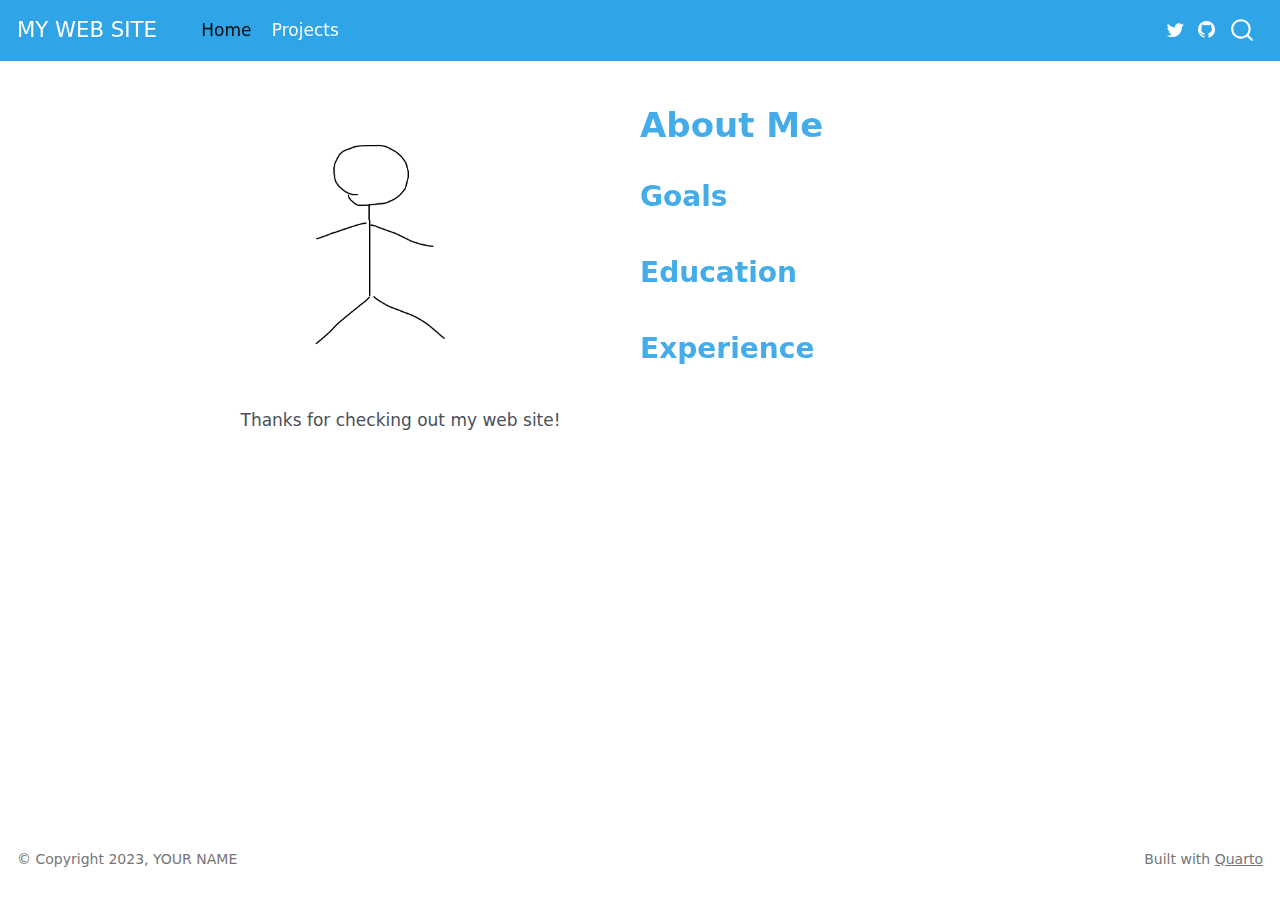
<file: docs/index.html>
<!DOCTYPE html>
<html xmlns="http://www.w3.org/1999/xhtml" lang="en" xml:lang="en"><head>

<meta charset="utf-8">
<meta name="generator" content="quarto-1.3.361">

<meta name="viewport" content="width=device-width, initial-scale=1.0, user-scalable=yes">


<title>MY WEB SITE - About Me</title>
<style>
code{white-space: pre-wrap;}
span.smallcaps{font-variant: small-caps;}
div.columns{display: flex; gap: min(4vw, 1.5em);}
div.column{flex: auto; overflow-x: auto;}
div.hanging-indent{margin-left: 1.5em; text-indent: -1.5em;}
ul.task-list{list-style: none;}
ul.task-list li input[type="checkbox"] {
  width: 0.8em;
  margin: 0 0.8em 0.2em -1em; /* quarto-specific, see https://github.com/quarto-dev/quarto-cli/issues/4556 */ 
  vertical-align: middle;
}
</style>


<script src="site_libs/quarto-nav/quarto-nav.js"></script>
<script src="site_libs/quarto-nav/headroom.min.js"></script>
<script src="site_libs/clipboard/clipboard.min.js"></script>
<script src="site_libs/quarto-search/autocomplete.umd.js"></script>
<script src="site_libs/quarto-search/fuse.min.js"></script>
<script src="site_libs/quarto-search/quarto-search.js"></script>
<meta name="quarto:offset" content="./">
<script src="site_libs/quarto-html/quarto.js"></script>
<script src="site_libs/quarto-html/popper.min.js"></script>
<script src="site_libs/quarto-html/tippy.umd.min.js"></script>
<link href="site_libs/quarto-html/tippy.css" rel="stylesheet">
<link href="site_libs/quarto-html/quarto-syntax-highlighting.css" rel="stylesheet" id="quarto-text-highlighting-styles">
<script src="site_libs/bootstrap/bootstrap.min.js"></script>
<link href="site_libs/bootstrap/bootstrap-icons.css" rel="stylesheet">
<link href="site_libs/bootstrap/bootstrap.min.css" rel="stylesheet" id="quarto-bootstrap" data-mode="light">
<script id="quarto-search-options" type="application/json">{
  "location": "navbar",
  "copy-button": false,
  "collapse-after": 3,
  "panel-placement": "end",
  "type": "overlay",
  "limit": 20,
  "language": {
    "search-no-results-text": "No results",
    "search-matching-documents-text": "matching documents",
    "search-copy-link-title": "Copy link to search",
    "search-hide-matches-text": "Hide additional matches",
    "search-more-match-text": "more match in this document",
    "search-more-matches-text": "more matches in this document",
    "search-clear-button-title": "Clear",
    "search-detached-cancel-button-title": "Cancel",
    "search-submit-button-title": "Submit",
    "search-label": "Search"
  }
}</script>


</head>

<body class="nav-fixed fullcontent">

<div id="quarto-search-results"></div>
  <header id="quarto-header" class="headroom fixed-top">
    <nav class="navbar navbar-expand-lg navbar-dark ">
      <div class="navbar-container container-fluid">
      <div class="navbar-brand-container">
    <a class="navbar-brand" href="./index.html">
    <span class="navbar-title">MY WEB SITE</span>
    </a>
  </div>
            <div id="quarto-search" class="" title="Search"></div>
          <button class="navbar-toggler" type="button" data-bs-toggle="collapse" data-bs-target="#navbarCollapse" aria-controls="navbarCollapse" aria-expanded="false" aria-label="Toggle navigation" onclick="if (window.quartoToggleHeadroom) { window.quartoToggleHeadroom(); }">
  <span class="navbar-toggler-icon"></span>
</button>
          <div class="collapse navbar-collapse" id="navbarCollapse">
            <ul class="navbar-nav navbar-nav-scroll me-auto">
  <li class="nav-item">
    <a class="nav-link active" href="./index.html" rel="" target="" aria-current="page">
 <span class="menu-text">Home</span></a>
  </li>  
  <li class="nav-item">
    <a class="nav-link" href="./projects.html" rel="" target="">
 <span class="menu-text">Projects</span></a>
  </li>  
</ul>
            <div class="quarto-navbar-tools ms-auto">
    <a href="https://twitter.com/" title="" class="quarto-navigation-tool px-1" aria-label=""><i class="bi bi-twitter"></i></a>
    <a href="https://github.com/YOURUSERNAME/YOURREPO" title="" class="quarto-navigation-tool px-1" aria-label=""><i class="bi bi-github"></i></a>
</div>
          </div> <!-- /navcollapse -->
      </div> <!-- /container-fluid -->
    </nav>
</header>
<!-- content -->
<div id="quarto-content" class="quarto-container page-columns page-rows-contents page-layout-article page-navbar">
<!-- sidebar -->
<!-- margin-sidebar -->
    
<!-- main -->
<main class="content page-columns page-full" id="quarto-document-content">



<div class="quarto-about-broadside column-page">
  <div class="about-main">
    <div class="about-entity" style="background-image: url('img/profile.png')"></div>
    <div class="about-contents"><header id="title-block-header" class="quarto-title-block default">
<div class="quarto-title">
<h1 class="title">About Me</h1>
</div>
<div class="quarto-title-meta">
  </div>
</header><div id="me">
<section id="goals" class="level2">
<h2 data-anchor-id="goals">Goals</h2>
</section>
<section id="education" class="level2">
<h2 data-anchor-id="education">Education</h2>
</section>
<section id="experience" class="level2">
<h2 data-anchor-id="experience">Experience</h2>
</section>
</div></div>
  </div>
</div>

<p>Thanks for checking out my web site!</p>




</main> <!-- /main -->
<script id="quarto-html-after-body" type="application/javascript">
window.document.addEventListener("DOMContentLoaded", function (event) {
  const toggleBodyColorMode = (bsSheetEl) => {
    const mode = bsSheetEl.getAttribute("data-mode");
    const bodyEl = window.document.querySelector("body");
    if (mode === "dark") {
      bodyEl.classList.add("quarto-dark");
      bodyEl.classList.remove("quarto-light");
    } else {
      bodyEl.classList.add("quarto-light");
      bodyEl.classList.remove("quarto-dark");
    }
  }
  const toggleBodyColorPrimary = () => {
    const bsSheetEl = window.document.querySelector("link#quarto-bootstrap");
    if (bsSheetEl) {
      toggleBodyColorMode(bsSheetEl);
    }
  }
  toggleBodyColorPrimary();  
  const isCodeAnnotation = (el) => {
    for (const clz of el.classList) {
      if (clz.startsWith('code-annotation-')) {                     
        return true;
      }
    }
    return false;
  }
  const clipboard = new window.ClipboardJS('.code-copy-button', {
    text: function(trigger) {
      const codeEl = trigger.previousElementSibling.cloneNode(true);
      for (const childEl of codeEl.children) {
        if (isCodeAnnotation(childEl)) {
          childEl.remove();
        }
      }
      return codeEl.innerText;
    }
  });
  clipboard.on('success', function(e) {
    // button target
    const button = e.trigger;
    // don't keep focus
    button.blur();
    // flash "checked"
    button.classList.add('code-copy-button-checked');
    var currentTitle = button.getAttribute("title");
    button.setAttribute("title", "Copied!");
    let tooltip;
    if (window.bootstrap) {
      button.setAttribute("data-bs-toggle", "tooltip");
      button.setAttribute("data-bs-placement", "left");
      button.setAttribute("data-bs-title", "Copied!");
      tooltip = new bootstrap.Tooltip(button, 
        { trigger: "manual", 
          customClass: "code-copy-button-tooltip",
          offset: [0, -8]});
      tooltip.show();    
    }
    setTimeout(function() {
      if (tooltip) {
        tooltip.hide();
        button.removeAttribute("data-bs-title");
        button.removeAttribute("data-bs-toggle");
        button.removeAttribute("data-bs-placement");
      }
      button.setAttribute("title", currentTitle);
      button.classList.remove('code-copy-button-checked');
    }, 1000);
    // clear code selection
    e.clearSelection();
  });
  function tippyHover(el, contentFn) {
    const config = {
      allowHTML: true,
      content: contentFn,
      maxWidth: 500,
      delay: 100,
      arrow: false,
      appendTo: function(el) {
          return el.parentElement;
      },
      interactive: true,
      interactiveBorder: 10,
      theme: 'quarto',
      placement: 'bottom-start'
    };
    window.tippy(el, config); 
  }
  const noterefs = window.document.querySelectorAll('a[role="doc-noteref"]');
  for (var i=0; i<noterefs.length; i++) {
    const ref = noterefs[i];
    tippyHover(ref, function() {
      // use id or data attribute instead here
      let href = ref.getAttribute('data-footnote-href') || ref.getAttribute('href');
      try { href = new URL(href).hash; } catch {}
      const id = href.replace(/^#\/?/, "");
      const note = window.document.getElementById(id);
      return note.innerHTML;
    });
  }
      let selectedAnnoteEl;
      const selectorForAnnotation = ( cell, annotation) => {
        let cellAttr = 'data-code-cell="' + cell + '"';
        let lineAttr = 'data-code-annotation="' +  annotation + '"';
        const selector = 'span[' + cellAttr + '][' + lineAttr + ']';
        return selector;
      }
      const selectCodeLines = (annoteEl) => {
        const doc = window.document;
        const targetCell = annoteEl.getAttribute("data-target-cell");
        const targetAnnotation = annoteEl.getAttribute("data-target-annotation");
        const annoteSpan = window.document.querySelector(selectorForAnnotation(targetCell, targetAnnotation));
        const lines = annoteSpan.getAttribute("data-code-lines").split(",");
        const lineIds = lines.map((line) => {
          return targetCell + "-" + line;
        })
        let top = null;
        let height = null;
        let parent = null;
        if (lineIds.length > 0) {
            //compute the position of the single el (top and bottom and make a div)
            const el = window.document.getElementById(lineIds[0]);
            top = el.offsetTop;
            height = el.offsetHeight;
            parent = el.parentElement.parentElement;
          if (lineIds.length > 1) {
            const lastEl = window.document.getElementById(lineIds[lineIds.length - 1]);
            const bottom = lastEl.offsetTop + lastEl.offsetHeight;
            height = bottom - top;
          }
          if (top !== null && height !== null && parent !== null) {
            // cook up a div (if necessary) and position it 
            let div = window.document.getElementById("code-annotation-line-highlight");
            if (div === null) {
              div = window.document.createElement("div");
              div.setAttribute("id", "code-annotation-line-highlight");
              div.style.position = 'absolute';
              parent.appendChild(div);
            }
            div.style.top = top - 2 + "px";
            div.style.height = height + 4 + "px";
            let gutterDiv = window.document.getElementById("code-annotation-line-highlight-gutter");
            if (gutterDiv === null) {
              gutterDiv = window.document.createElement("div");
              gutterDiv.setAttribute("id", "code-annotation-line-highlight-gutter");
              gutterDiv.style.position = 'absolute';
              const codeCell = window.document.getElementById(targetCell);
              const gutter = codeCell.querySelector('.code-annotation-gutter');
              gutter.appendChild(gutterDiv);
            }
            gutterDiv.style.top = top - 2 + "px";
            gutterDiv.style.height = height + 4 + "px";
          }
          selectedAnnoteEl = annoteEl;
        }
      };
      const unselectCodeLines = () => {
        const elementsIds = ["code-annotation-line-highlight", "code-annotation-line-highlight-gutter"];
        elementsIds.forEach((elId) => {
          const div = window.document.getElementById(elId);
          if (div) {
            div.remove();
          }
        });
        selectedAnnoteEl = undefined;
      };
      // Attach click handler to the DT
      const annoteDls = window.document.querySelectorAll('dt[data-target-cell]');
      for (const annoteDlNode of annoteDls) {
        annoteDlNode.addEventListener('click', (event) => {
          const clickedEl = event.target;
          if (clickedEl !== selectedAnnoteEl) {
            unselectCodeLines();
            const activeEl = window.document.querySelector('dt[data-target-cell].code-annotation-active');
            if (activeEl) {
              activeEl.classList.remove('code-annotation-active');
            }
            selectCodeLines(clickedEl);
            clickedEl.classList.add('code-annotation-active');
          } else {
            // Unselect the line
            unselectCodeLines();
            clickedEl.classList.remove('code-annotation-active');
          }
        });
      }
  const findCites = (el) => {
    const parentEl = el.parentElement;
    if (parentEl) {
      const cites = parentEl.dataset.cites;
      if (cites) {
        return {
          el,
          cites: cites.split(' ')
        };
      } else {
        return findCites(el.parentElement)
      }
    } else {
      return undefined;
    }
  };
  var bibliorefs = window.document.querySelectorAll('a[role="doc-biblioref"]');
  for (var i=0; i<bibliorefs.length; i++) {
    const ref = bibliorefs[i];
    const citeInfo = findCites(ref);
    if (citeInfo) {
      tippyHover(citeInfo.el, function() {
        var popup = window.document.createElement('div');
        citeInfo.cites.forEach(function(cite) {
          var citeDiv = window.document.createElement('div');
          citeDiv.classList.add('hanging-indent');
          citeDiv.classList.add('csl-entry');
          var biblioDiv = window.document.getElementById('ref-' + cite);
          if (biblioDiv) {
            citeDiv.innerHTML = biblioDiv.innerHTML;
          }
          popup.appendChild(citeDiv);
        });
        return popup.innerHTML;
      });
    }
  }
});
</script>
</div> <!-- /content -->
<footer class="footer">
  <div class="nav-footer">
    <div class="nav-footer-left">© Copyright 2023, YOUR NAME</div>   
    <div class="nav-footer-center">
      &nbsp;
    </div>
    <div class="nav-footer-right">Built with <a href="https://quarto.org/">Quarto</a></div>
  </div>
</footer>



</body></html>
</file>
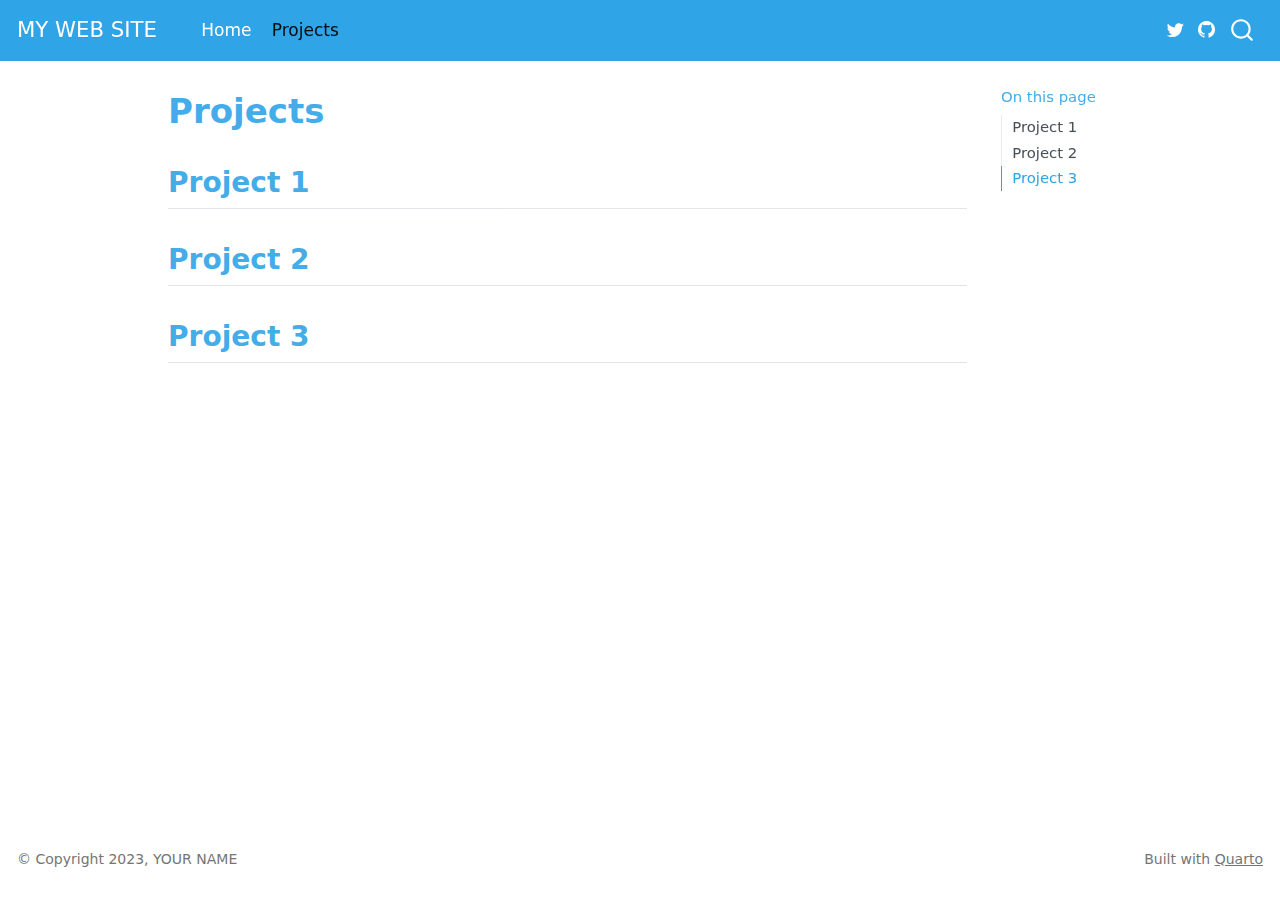
<file: docs/projects.html>
<!DOCTYPE html>
<html xmlns="http://www.w3.org/1999/xhtml" lang="en" xml:lang="en"><head>

<meta charset="utf-8">
<meta name="generator" content="quarto-1.3.361">

<meta name="viewport" content="width=device-width, initial-scale=1.0, user-scalable=yes">


<title>MY WEB SITE - Projects</title>
<style>
code{white-space: pre-wrap;}
span.smallcaps{font-variant: small-caps;}
div.columns{display: flex; gap: min(4vw, 1.5em);}
div.column{flex: auto; overflow-x: auto;}
div.hanging-indent{margin-left: 1.5em; text-indent: -1.5em;}
ul.task-list{list-style: none;}
ul.task-list li input[type="checkbox"] {
  width: 0.8em;
  margin: 0 0.8em 0.2em -1em; /* quarto-specific, see https://github.com/quarto-dev/quarto-cli/issues/4556 */ 
  vertical-align: middle;
}
</style>


<script src="site_libs/quarto-nav/quarto-nav.js"></script>
<script src="site_libs/quarto-nav/headroom.min.js"></script>
<script src="site_libs/clipboard/clipboard.min.js"></script>
<script src="site_libs/quarto-search/autocomplete.umd.js"></script>
<script src="site_libs/quarto-search/fuse.min.js"></script>
<script src="site_libs/quarto-search/quarto-search.js"></script>
<meta name="quarto:offset" content="./">
<script src="site_libs/quarto-html/quarto.js"></script>
<script src="site_libs/quarto-html/popper.min.js"></script>
<script src="site_libs/quarto-html/tippy.umd.min.js"></script>
<script src="site_libs/quarto-html/anchor.min.js"></script>
<link href="site_libs/quarto-html/tippy.css" rel="stylesheet">
<link href="site_libs/quarto-html/quarto-syntax-highlighting.css" rel="stylesheet" id="quarto-text-highlighting-styles">
<script src="site_libs/bootstrap/bootstrap.min.js"></script>
<link href="site_libs/bootstrap/bootstrap-icons.css" rel="stylesheet">
<link href="site_libs/bootstrap/bootstrap.min.css" rel="stylesheet" id="quarto-bootstrap" data-mode="light">
<script id="quarto-search-options" type="application/json">{
  "location": "navbar",
  "copy-button": false,
  "collapse-after": 3,
  "panel-placement": "end",
  "type": "overlay",
  "limit": 20,
  "language": {
    "search-no-results-text": "No results",
    "search-matching-documents-text": "matching documents",
    "search-copy-link-title": "Copy link to search",
    "search-hide-matches-text": "Hide additional matches",
    "search-more-match-text": "more match in this document",
    "search-more-matches-text": "more matches in this document",
    "search-clear-button-title": "Clear",
    "search-detached-cancel-button-title": "Cancel",
    "search-submit-button-title": "Submit",
    "search-label": "Search"
  }
}</script>


</head>

<body class="nav-fixed">

<div id="quarto-search-results"></div>
  <header id="quarto-header" class="headroom fixed-top">
    <nav class="navbar navbar-expand-lg navbar-dark ">
      <div class="navbar-container container-fluid">
      <div class="navbar-brand-container">
    <a class="navbar-brand" href="./index.html">
    <span class="navbar-title">MY WEB SITE</span>
    </a>
  </div>
            <div id="quarto-search" class="" title="Search"></div>
          <button class="navbar-toggler" type="button" data-bs-toggle="collapse" data-bs-target="#navbarCollapse" aria-controls="navbarCollapse" aria-expanded="false" aria-label="Toggle navigation" onclick="if (window.quartoToggleHeadroom) { window.quartoToggleHeadroom(); }">
  <span class="navbar-toggler-icon"></span>
</button>
          <div class="collapse navbar-collapse" id="navbarCollapse">
            <ul class="navbar-nav navbar-nav-scroll me-auto">
  <li class="nav-item">
    <a class="nav-link" href="./index.html" rel="" target="">
 <span class="menu-text">Home</span></a>
  </li>  
  <li class="nav-item">
    <a class="nav-link active" href="./projects.html" rel="" target="" aria-current="page">
 <span class="menu-text">Projects</span></a>
  </li>  
</ul>
            <div class="quarto-navbar-tools ms-auto">
    <a href="https://twitter.com/" title="" class="quarto-navigation-tool px-1" aria-label=""><i class="bi bi-twitter"></i></a>
    <a href="https://github.com/YOURUSERNAME/YOURREPO" title="" class="quarto-navigation-tool px-1" aria-label=""><i class="bi bi-github"></i></a>
</div>
          </div> <!-- /navcollapse -->
      </div> <!-- /container-fluid -->
    </nav>
</header>
<!-- content -->
<div id="quarto-content" class="quarto-container page-columns page-rows-contents page-layout-article page-navbar">
<!-- sidebar -->
<!-- margin-sidebar -->
    <div id="quarto-margin-sidebar" class="sidebar margin-sidebar">
        <nav id="TOC" role="doc-toc" class="toc-active">
    <h2 id="toc-title">On this page</h2>
   
  <ul>
  <li><a href="#project-1" id="toc-project-1" class="nav-link active" data-scroll-target="#project-1">Project 1</a></li>
  <li><a href="#project-2" id="toc-project-2" class="nav-link" data-scroll-target="#project-2">Project 2</a></li>
  <li><a href="#project-3" id="toc-project-3" class="nav-link" data-scroll-target="#project-3">Project 3</a></li>
  </ul>
</nav>
    </div>
<!-- main -->
<main class="content" id="quarto-document-content">

<header id="title-block-header" class="quarto-title-block default">
<div class="quarto-title">
<h1 class="title">Projects</h1>
</div>



<div class="quarto-title-meta">

    
  
    
  </div>
  

</header>

<section id="project-1" class="level2">
<h2 class="anchored" data-anchor-id="project-1">Project 1</h2>
</section>
<section id="project-2" class="level2">
<h2 class="anchored" data-anchor-id="project-2">Project 2</h2>
</section>
<section id="project-3" class="level2">
<h2 class="anchored" data-anchor-id="project-3">Project 3</h2>


</section>

</main> <!-- /main -->
<script id="quarto-html-after-body" type="application/javascript">
window.document.addEventListener("DOMContentLoaded", function (event) {
  const toggleBodyColorMode = (bsSheetEl) => {
    const mode = bsSheetEl.getAttribute("data-mode");
    const bodyEl = window.document.querySelector("body");
    if (mode === "dark") {
      bodyEl.classList.add("quarto-dark");
      bodyEl.classList.remove("quarto-light");
    } else {
      bodyEl.classList.add("quarto-light");
      bodyEl.classList.remove("quarto-dark");
    }
  }
  const toggleBodyColorPrimary = () => {
    const bsSheetEl = window.document.querySelector("link#quarto-bootstrap");
    if (bsSheetEl) {
      toggleBodyColorMode(bsSheetEl);
    }
  }
  toggleBodyColorPrimary();  
  const icon = "";
  const anchorJS = new window.AnchorJS();
  anchorJS.options = {
    placement: 'right',
    icon: icon
  };
  anchorJS.add('.anchored');
  const isCodeAnnotation = (el) => {
    for (const clz of el.classList) {
      if (clz.startsWith('code-annotation-')) {                     
        return true;
      }
    }
    return false;
  }
  const clipboard = new window.ClipboardJS('.code-copy-button', {
    text: function(trigger) {
      const codeEl = trigger.previousElementSibling.cloneNode(true);
      for (const childEl of codeEl.children) {
        if (isCodeAnnotation(childEl)) {
          childEl.remove();
        }
      }
      return codeEl.innerText;
    }
  });
  clipboard.on('success', function(e) {
    // button target
    const button = e.trigger;
    // don't keep focus
    button.blur();
    // flash "checked"
    button.classList.add('code-copy-button-checked');
    var currentTitle = button.getAttribute("title");
    button.setAttribute("title", "Copied!");
    let tooltip;
    if (window.bootstrap) {
      button.setAttribute("data-bs-toggle", "tooltip");
      button.setAttribute("data-bs-placement", "left");
      button.setAttribute("data-bs-title", "Copied!");
      tooltip = new bootstrap.Tooltip(button, 
        { trigger: "manual", 
          customClass: "code-copy-button-tooltip",
          offset: [0, -8]});
      tooltip.show();    
    }
    setTimeout(function() {
      if (tooltip) {
        tooltip.hide();
        button.removeAttribute("data-bs-title");
        button.removeAttribute("data-bs-toggle");
        button.removeAttribute("data-bs-placement");
      }
      button.setAttribute("title", currentTitle);
      button.classList.remove('code-copy-button-checked');
    }, 1000);
    // clear code selection
    e.clearSelection();
  });
  function tippyHover(el, contentFn) {
    const config = {
      allowHTML: true,
      content: contentFn,
      maxWidth: 500,
      delay: 100,
      arrow: false,
      appendTo: function(el) {
          return el.parentElement;
      },
      interactive: true,
      interactiveBorder: 10,
      theme: 'quarto',
      placement: 'bottom-start'
    };
    window.tippy(el, config); 
  }
  const noterefs = window.document.querySelectorAll('a[role="doc-noteref"]');
  for (var i=0; i<noterefs.length; i++) {
    const ref = noterefs[i];
    tippyHover(ref, function() {
      // use id or data attribute instead here
      let href = ref.getAttribute('data-footnote-href') || ref.getAttribute('href');
      try { href = new URL(href).hash; } catch {}
      const id = href.replace(/^#\/?/, "");
      const note = window.document.getElementById(id);
      return note.innerHTML;
    });
  }
      let selectedAnnoteEl;
      const selectorForAnnotation = ( cell, annotation) => {
        let cellAttr = 'data-code-cell="' + cell + '"';
        let lineAttr = 'data-code-annotation="' +  annotation + '"';
        const selector = 'span[' + cellAttr + '][' + lineAttr + ']';
        return selector;
      }
      const selectCodeLines = (annoteEl) => {
        const doc = window.document;
        const targetCell = annoteEl.getAttribute("data-target-cell");
        const targetAnnotation = annoteEl.getAttribute("data-target-annotation");
        const annoteSpan = window.document.querySelector(selectorForAnnotation(targetCell, targetAnnotation));
        const lines = annoteSpan.getAttribute("data-code-lines").split(",");
        const lineIds = lines.map((line) => {
          return targetCell + "-" + line;
        })
        let top = null;
        let height = null;
        let parent = null;
        if (lineIds.length > 0) {
            //compute the position of the single el (top and bottom and make a div)
            const el = window.document.getElementById(lineIds[0]);
            top = el.offsetTop;
            height = el.offsetHeight;
            parent = el.parentElement.parentElement;
          if (lineIds.length > 1) {
            const lastEl = window.document.getElementById(lineIds[lineIds.length - 1]);
            const bottom = lastEl.offsetTop + lastEl.offsetHeight;
            height = bottom - top;
          }
          if (top !== null && height !== null && parent !== null) {
            // cook up a div (if necessary) and position it 
            let div = window.document.getElementById("code-annotation-line-highlight");
            if (div === null) {
              div = window.document.createElement("div");
              div.setAttribute("id", "code-annotation-line-highlight");
              div.style.position = 'absolute';
              parent.appendChild(div);
            }
            div.style.top = top - 2 + "px";
            div.style.height = height + 4 + "px";
            let gutterDiv = window.document.getElementById("code-annotation-line-highlight-gutter");
            if (gutterDiv === null) {
              gutterDiv = window.document.createElement("div");
              gutterDiv.setAttribute("id", "code-annotation-line-highlight-gutter");
              gutterDiv.style.position = 'absolute';
              const codeCell = window.document.getElementById(targetCell);
              const gutter = codeCell.querySelector('.code-annotation-gutter');
              gutter.appendChild(gutterDiv);
            }
            gutterDiv.style.top = top - 2 + "px";
            gutterDiv.style.height = height + 4 + "px";
          }
          selectedAnnoteEl = annoteEl;
        }
      };
      const unselectCodeLines = () => {
        const elementsIds = ["code-annotation-line-highlight", "code-annotation-line-highlight-gutter"];
        elementsIds.forEach((elId) => {
          const div = window.document.getElementById(elId);
          if (div) {
            div.remove();
          }
        });
        selectedAnnoteEl = undefined;
      };
      // Attach click handler to the DT
      const annoteDls = window.document.querySelectorAll('dt[data-target-cell]');
      for (const annoteDlNode of annoteDls) {
        annoteDlNode.addEventListener('click', (event) => {
          const clickedEl = event.target;
          if (clickedEl !== selectedAnnoteEl) {
            unselectCodeLines();
            const activeEl = window.document.querySelector('dt[data-target-cell].code-annotation-active');
            if (activeEl) {
              activeEl.classList.remove('code-annotation-active');
            }
            selectCodeLines(clickedEl);
            clickedEl.classList.add('code-annotation-active');
          } else {
            // Unselect the line
            unselectCodeLines();
            clickedEl.classList.remove('code-annotation-active');
          }
        });
      }
  const findCites = (el) => {
    const parentEl = el.parentElement;
    if (parentEl) {
      const cites = parentEl.dataset.cites;
      if (cites) {
        return {
          el,
          cites: cites.split(' ')
        };
      } else {
        return findCites(el.parentElement)
      }
    } else {
      return undefined;
    }
  };
  var bibliorefs = window.document.querySelectorAll('a[role="doc-biblioref"]');
  for (var i=0; i<bibliorefs.length; i++) {
    const ref = bibliorefs[i];
    const citeInfo = findCites(ref);
    if (citeInfo) {
      tippyHover(citeInfo.el, function() {
        var popup = window.document.createElement('div');
        citeInfo.cites.forEach(function(cite) {
          var citeDiv = window.document.createElement('div');
          citeDiv.classList.add('hanging-indent');
          citeDiv.classList.add('csl-entry');
          var biblioDiv = window.document.getElementById('ref-' + cite);
          if (biblioDiv) {
            citeDiv.innerHTML = biblioDiv.innerHTML;
          }
          popup.appendChild(citeDiv);
        });
        return popup.innerHTML;
      });
    }
  }
});
</script>
</div> <!-- /content -->
<footer class="footer">
  <div class="nav-footer">
    <div class="nav-footer-left">© Copyright 2023, YOUR NAME</div>   
    <div class="nav-footer-center">
      &nbsp;
    </div>
    <div class="nav-footer-right">Built with <a href="https://quarto.org/">Quarto</a></div>
  </div>
</footer>



</body></html>
</file>
<file: docs/site_libs/quarto-html/tippy.css>
.tippy-box[data-animation=fade][data-state=hidden]{opacity:0}[data-tippy-root]{max-width:calc(100vw - 10px)}.tippy-box{position:relative;background-color:#333;color:#fff;border-radius:4px;font-size:14px;line-height:1.4;white-space:normal;outline:0;transition-property:transform,visibility,opacity}.tippy-box[data-placement^=top]>.tippy-arrow{bottom:0}.tippy-box[data-placement^=top]>.tippy-arrow:before{bottom:-7px;left:0;border-width:8px 8px 0;border-top-color:initial;transform-origin:center top}.tippy-box[data-placement^=bottom]>.tippy-arrow{top:0}.tippy-box[data-placement^=bottom]>.tippy-arrow:before{top:-7px;left:0;border-width:0 8px 8px;border-bottom-color:initial;transform-origin:center bottom}.tippy-box[data-placement^=left]>.tippy-arrow{right:0}.tippy-box[data-placement^=left]>.tippy-arrow:before{border-width:8px 0 8px 8px;border-left-color:initial;right:-7px;transform-origin:center left}.tippy-box[data-placement^=right]>.tippy-arrow{left:0}.tippy-box[data-placement^=right]>.tippy-arrow:before{left:-7px;border-width:8px 8px 8px 0;border-right-color:initial;transform-origin:center right}.tippy-box[data-inertia][data-state=visible]{transition-timing-function:cubic-bezier(.54,1.5,.38,1.11)}.tippy-arrow{width:16px;height:16px;color:#333}.tippy-arrow:before{content:"";position:absolute;border-color:transparent;border-style:solid}.tippy-content{position:relative;padding:5px 9px;z-index:1}
</file>
<file: docs/site_libs/quarto-html/quarto-syntax-highlighting.css>
/* quarto syntax highlight colors */
:root {
  --quarto-hl-ot-color: #003B4F;
  --quarto-hl-at-color: #657422;
  --quarto-hl-ss-color: #20794D;
  --quarto-hl-an-color: #5E5E5E;
  --quarto-hl-fu-color: #4758AB;
  --quarto-hl-st-color: #20794D;
  --quarto-hl-cf-color: #003B4F;
  --quarto-hl-op-color: #5E5E5E;
  --quarto-hl-er-color: #AD0000;
  --quarto-hl-bn-color: #AD0000;
  --quarto-hl-al-color: #AD0000;
  --quarto-hl-va-color: #111111;
  --quarto-hl-bu-color: inherit;
  --quarto-hl-ex-color: inherit;
  --quarto-hl-pp-color: #AD0000;
  --quarto-hl-in-color: #5E5E5E;
  --quarto-hl-vs-color: #20794D;
  --quarto-hl-wa-color: #5E5E5E;
  --quarto-hl-do-color: #5E5E5E;
  --quarto-hl-im-color: #00769E;
  --quarto-hl-ch-color: #20794D;
  --quarto-hl-dt-color: #AD0000;
  --quarto-hl-fl-color: #AD0000;
  --quarto-hl-co-color: #5E5E5E;
  --quarto-hl-cv-color: #5E5E5E;
  --quarto-hl-cn-color: #8f5902;
  --quarto-hl-sc-color: #5E5E5E;
  --quarto-hl-dv-color: #AD0000;
  --quarto-hl-kw-color: #003B4F;
}

/* other quarto variables */
:root {
  --quarto-font-monospace: SFMono-Regular, Menlo, Monaco, Consolas, "Liberation Mono", "Courier New", monospace;
}

pre > code.sourceCode > span {
  color: #003B4F;
}

code span {
  color: #003B4F;
}

code.sourceCode > span {
  color: #003B4F;
}

div.sourceCode,
div.sourceCode pre.sourceCode {
  color: #003B4F;
}

code span.ot {
  color: #003B4F;
  font-style: inherit;
}

code span.at {
  color: #657422;
  font-style: inherit;
}

code span.ss {
  color: #20794D;
  font-style: inherit;
}

code span.an {
  color: #5E5E5E;
  font-style: inherit;
}

code span.fu {
  color: #4758AB;
  font-style: inherit;
}

code span.st {
  color: #20794D;
  font-style: inherit;
}

code span.cf {
  color: #003B4F;
  font-style: inherit;
}

code span.op {
  color: #5E5E5E;
  font-style: inherit;
}

code span.er {
  color: #AD0000;
  font-style: inherit;
}

code span.bn {
  color: #AD0000;
  font-style: inherit;
}

code span.al {
  color: #AD0000;
  font-style: inherit;
}

code span.va {
  color: #111111;
  font-style: inherit;
}

code span.bu {
  font-style: inherit;
}

code span.ex {
  font-style: inherit;
}

code span.pp {
  color: #AD0000;
  font-style: inherit;
}

code span.in {
  color: #5E5E5E;
  font-style: inherit;
}

code span.vs {
  color: #20794D;
  font-style: inherit;
}

code span.wa {
  color: #5E5E5E;
  font-style: italic;
}

code span.do {
  color: #5E5E5E;
  font-style: italic;
}

code span.im {
  color: #00769E;
  font-style: inherit;
}

code span.ch {
  color: #20794D;
  font-style: inherit;
}

code span.dt {
  color: #AD0000;
  font-style: inherit;
}

code span.fl {
  color: #AD0000;
  font-style: inherit;
}

code span.co {
  color: #5E5E5E;
  font-style: inherit;
}

code span.cv {
  color: #5E5E5E;
  font-style: italic;
}

code span.cn {
  color: #8f5902;
  font-style: inherit;
}

code span.sc {
  color: #5E5E5E;
  font-style: inherit;
}

code span.dv {
  color: #AD0000;
  font-style: inherit;
}

code span.kw {
  color: #003B4F;
  font-style: inherit;
}

.prevent-inlining {
  content: "</";
}

/*# sourceMappingURL=debc5d5d77c3f9108843748ff7464032.css.map */
</file>
